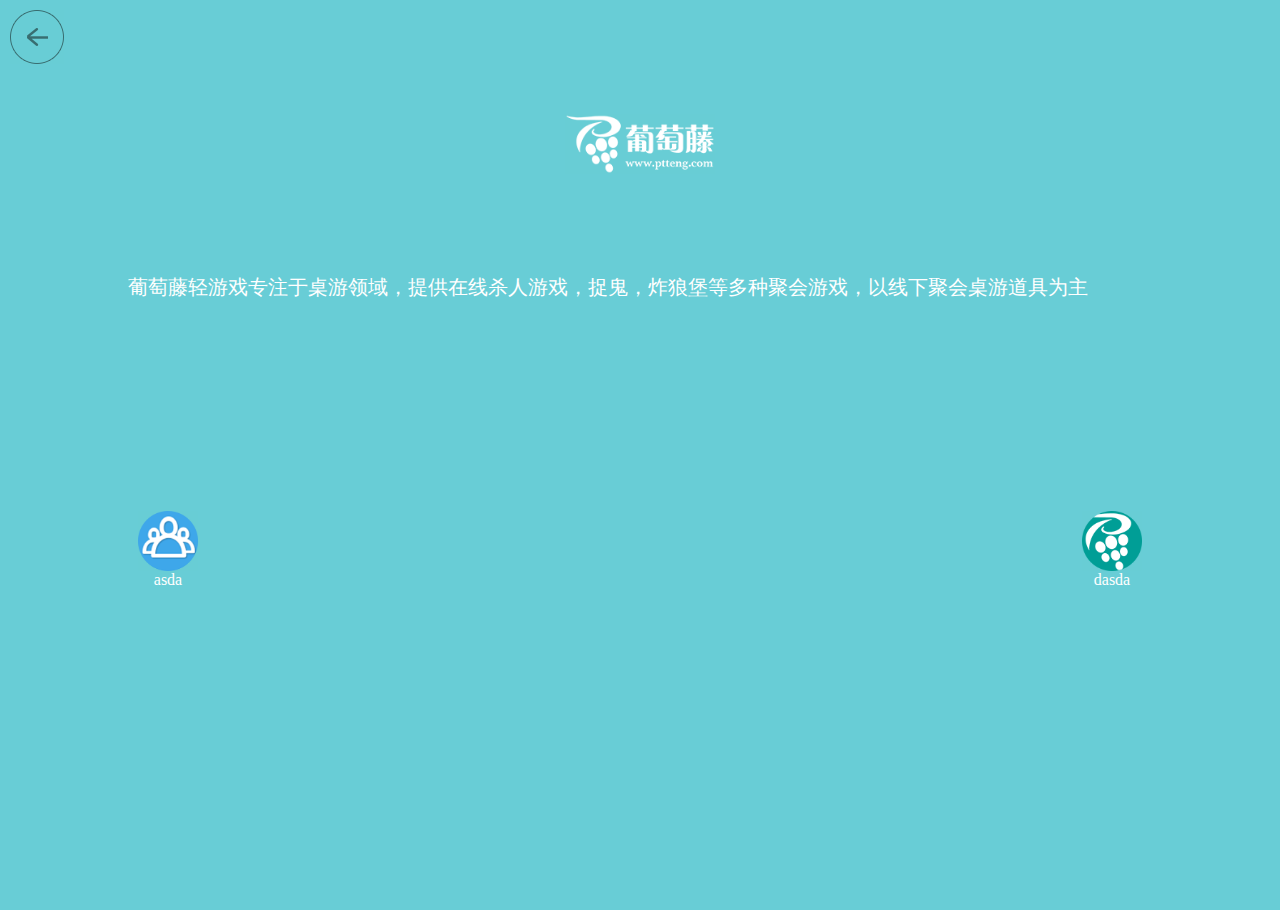
<file: 5.03/index.html>
<!DOCTYPE html>
<html>
	<head>
		<meta charset="UTF-8">
		<meta name="viewport" content="width=device-width, initial-scale=1" />
		<title>自适应布局</title>
		<style type="text/css">
			*{
				margin: 0;
				padding: 0;
			}
			img{
				display: block;
			}
			html{
				height: 100%;
			}
			body{
				height: 100%;
			}
			p{
				color: #fff;
			}
			.content{
				width: 100%;
				height: 100%;
				padding-top: 10px;
				overflow: hidden;
				background: #68CDD6;
			}
			.back{
				height: 54px;
			}
			.back img{
				margin-left: 10px;
			}
			.logo{
				width: 150px;
				margin: 50px auto;
			}
			.wrap{
				width: 80%;
				margin: 0 auto;
				
			}
			.text p{
				margin-top: 100px;
				font:20px "微软雅黑" ;
			}
			.icon{
				padding: 10px;
				text-align: center;
				margin-top: 200px;
				
			}
			.icon img{
				width: 60px;
			}
			.left{
				float: left;
			}
			.right{
				float: right;
			}
		</style>
	</head>
	<body>
		<div class="content">
			<div class="back">
				<img src="img/task3_03_03.png"/>
			</div>
			
			<div class="wrap">
				<img class="logo" src="img/task3_03_07.png"/>
				<div class="text">
					<p>葡萄藤轻游戏专注于桌游领域，提供在线杀人游戏，捉鬼，炸狼堡等多种聚会游戏，以线下聚会桌游道具为主</p>
				</div>
				
				<div class="icon left">
					<img src="img/task3_03_11.png"/>
					<p>asda</p>
				</div>
				<div class="icon right">
					<img src="img/task3_03_14.png"/>
					<p>dasda</p>
				</div>
			</div>
			
				
			
		</div>
	</body>
</html>
</file>
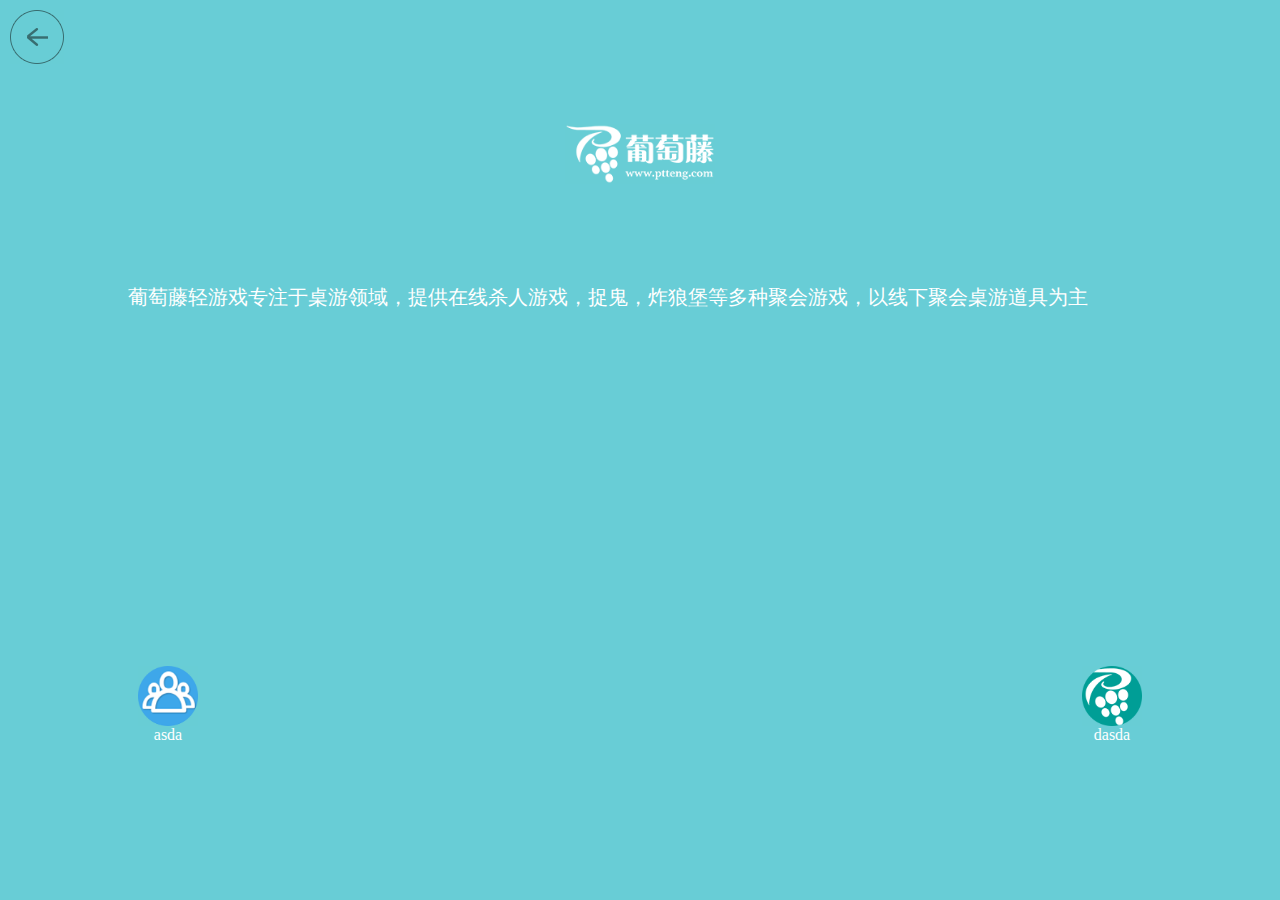
<file: task3/index.html>
<!DOCTYPE html>
<html>
	<head>
		<meta charset="UTF-8">
		<meta name="viewport" content="width=device-width, initial-scale=1" />
		<title>自适应布局</title>
		<link rel="stylesheet" type="text/css" href="task3.css"/>
	</head>
	<body>
		<div class="content">
			<div class="back">
				<img src="img/task3_03_03.png"/>
			</div>
			
			<div class="wrap">
				<img class="logo" src="img/task3_03_07.png"/>
				<div class="text">
					<p>葡萄藤轻游戏专注于桌游领域，提供在线杀人游戏，捉鬼，炸狼堡等多种聚会游戏，以线下聚会桌游道具为主</p>
				</div>
				
				<div class="icon left">
					<img src="img/task3_03_11.png"/>
					<p>asda</p>
				</div>
				<div class="icon right">
					<img src="img/task3_03_14.png"/>
					<p>dasda</p>
				</div>
			</div>
			
				
			
		</div>
	</body>
</html>
</file>
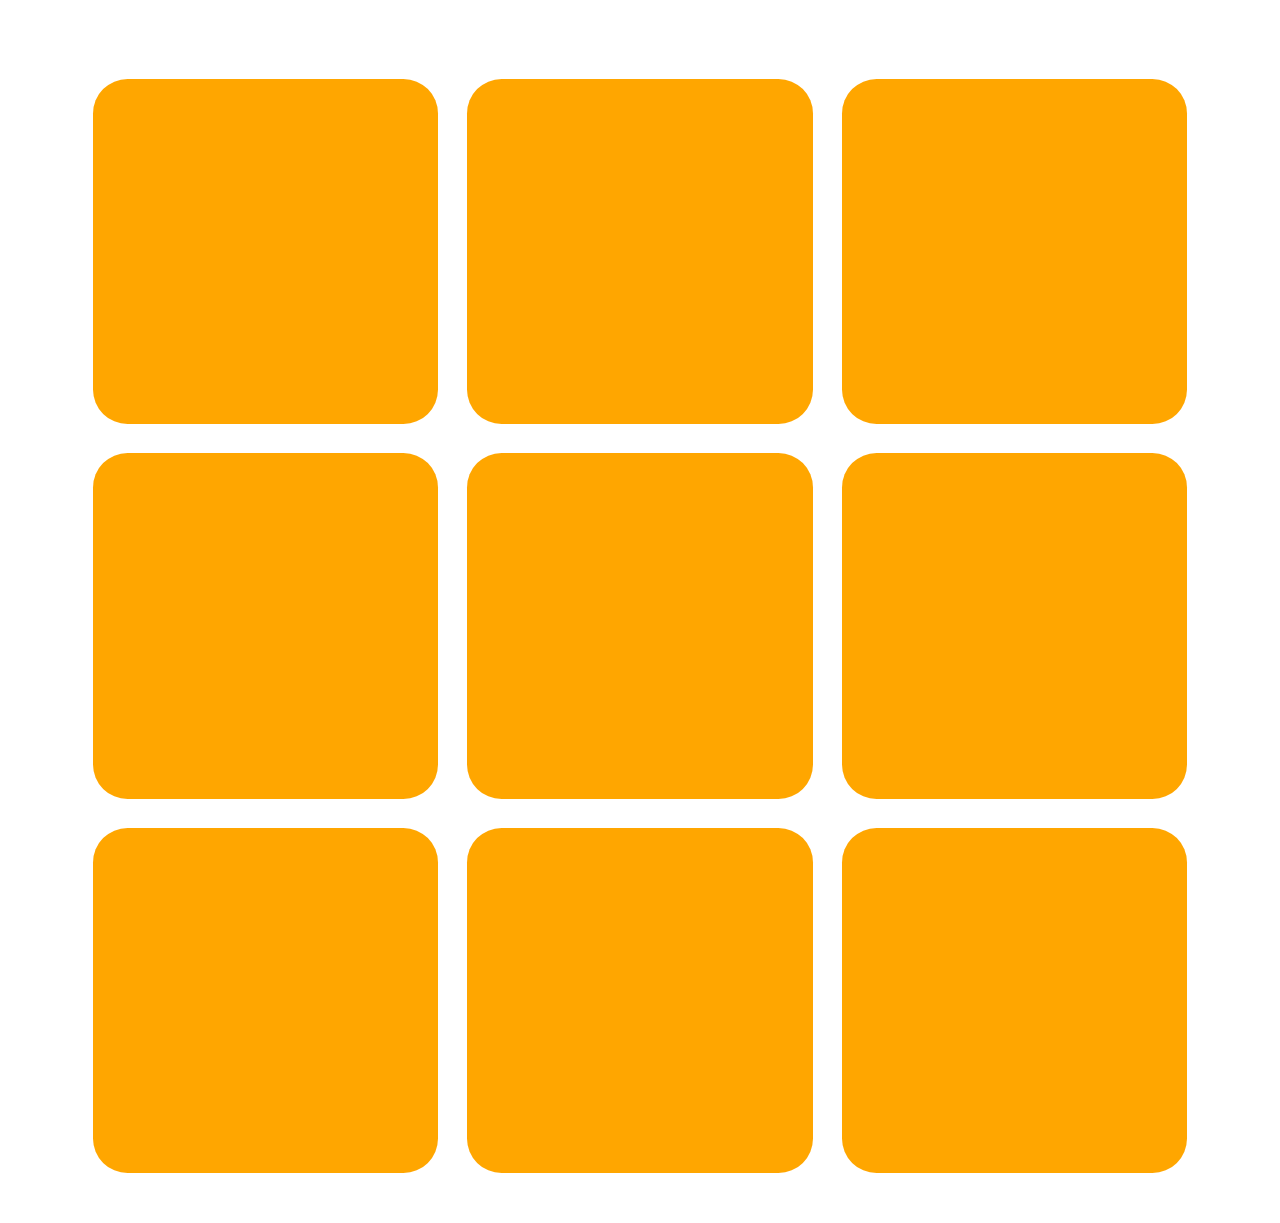
<file: first.html>
<!DOCTYPE html>
<html lang="en">
<head>
    <meta charset="UTF-8">
    <title>Title</title>
    <style>
        *{
            margin: 0;
            padding: 0;
            list-style: none;
        }
        .content{
            width: 90%;
            margin: 50px auto;
        }
        .content ul{
            width:100%;
            overflow: hidden;
        }
        .content li{

            box-sizing:border-box;
            padding: 15%;
            margin-left: 2.5%;
            margin-top: 2.5%;
            border-radius: 10%;
            background: #FFA600;
            float: left;
        }
    </style>
</head>
<body>
    <div class="content">
        <ul>
            <li></li>
            <li></li>
            <li></li>
        </ul>
        <ul>
            <li></li>
            <li></li>
            <li></li>
        </ul>
        <ul>
            <li></li>
            <li></li>
            <li></li>
        </ul>
    </div>
</body>
</html>
</file>
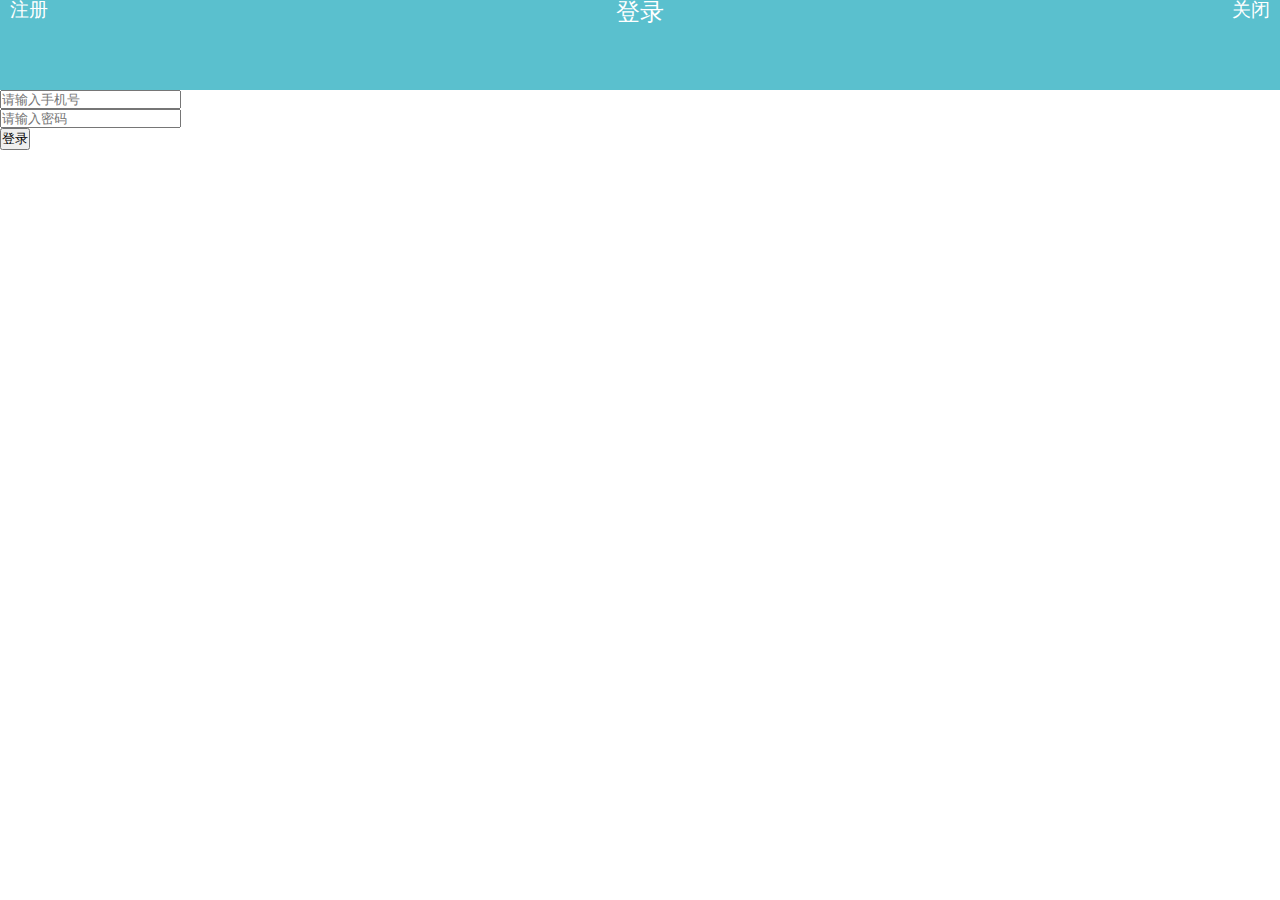
<file: task4/task4.html>
<!DOCTYPE html>
<html>
	<head>
		<meta charset="UTF-8">
		<title></title>
		<style type="text/css">
			html{
				height: 100%;
			}
			body{
				height: 100%;
			}
			*{
				margin: 0;
				padding: 0;
			}
			.content{
				height: 100%;
			}
			.header{
				width: 100%;
				height: 10%;
				font:1.2rem "微软雅黑" ;
				color:#fff;
				background: #5AC0CE;
				text-align: center;
			}
			.header>span{
				padding: 0 10px;
				line-height: 100%;
			}
			.left{
				float: left;
			}
			.center{
				font-size: 1.5rem;
			}
			.right{
				float: right;
			}
		</style>
	</head>
	<body>
		<div class="content">
			<div class="header">
				<span class="left"><a >注册</a></span>
				<span class="center">登录</span>
				<span class="right"><a >关闭</a></span>
			</div>
			<div class="main">
				<form action="" method="post">
					<ul>
						<li>
							<label for="phone"></label>
							<input id="phone" type="text" placeholder="请输入手机号" />
						</li>
						<li>
							<label for="password"></label>
							<input id="password" type="password" placeholder="请输入密码"/>
						</li>
						<li>
							<input id="login" type="button" value="登录" />
						</li>
					</ul>
				</form>
			</div>
		</div>
	</body>
</html>
</file>
<file: task3/task3.css>
* {
	margin: 0;
	padding: 0;
}

img {
	display: block;
}

html {
	height: 100%;
}

body {
	height: 100%;
}

p {
	color: #fff;
}

.content {
	width: 100%;
	height: 100%;
	overflow: hidden;
	background: #68CDD6;
}

.back {
	height: 54px;
	padding: 10px;
}

/*.back img {
	margin-left: 10px;
}*/

.logo {
	width: 150px;
	margin: 50px auto;
}

.wrap {
	width: 80%;
	height: 100%;
	margin: 0 auto;
	position: relative;
}

.text p {
	margin-top: 100px;
	font: 20px "微软雅黑";
}

.icon {
	padding: 10px;
	text-align: center;
	position: absolute;
	bottom: 30%;
}

.icon img {
	width: 60px;
}

.left {
	left: 0;
}

.right {
	right: 0;
}
</file>
